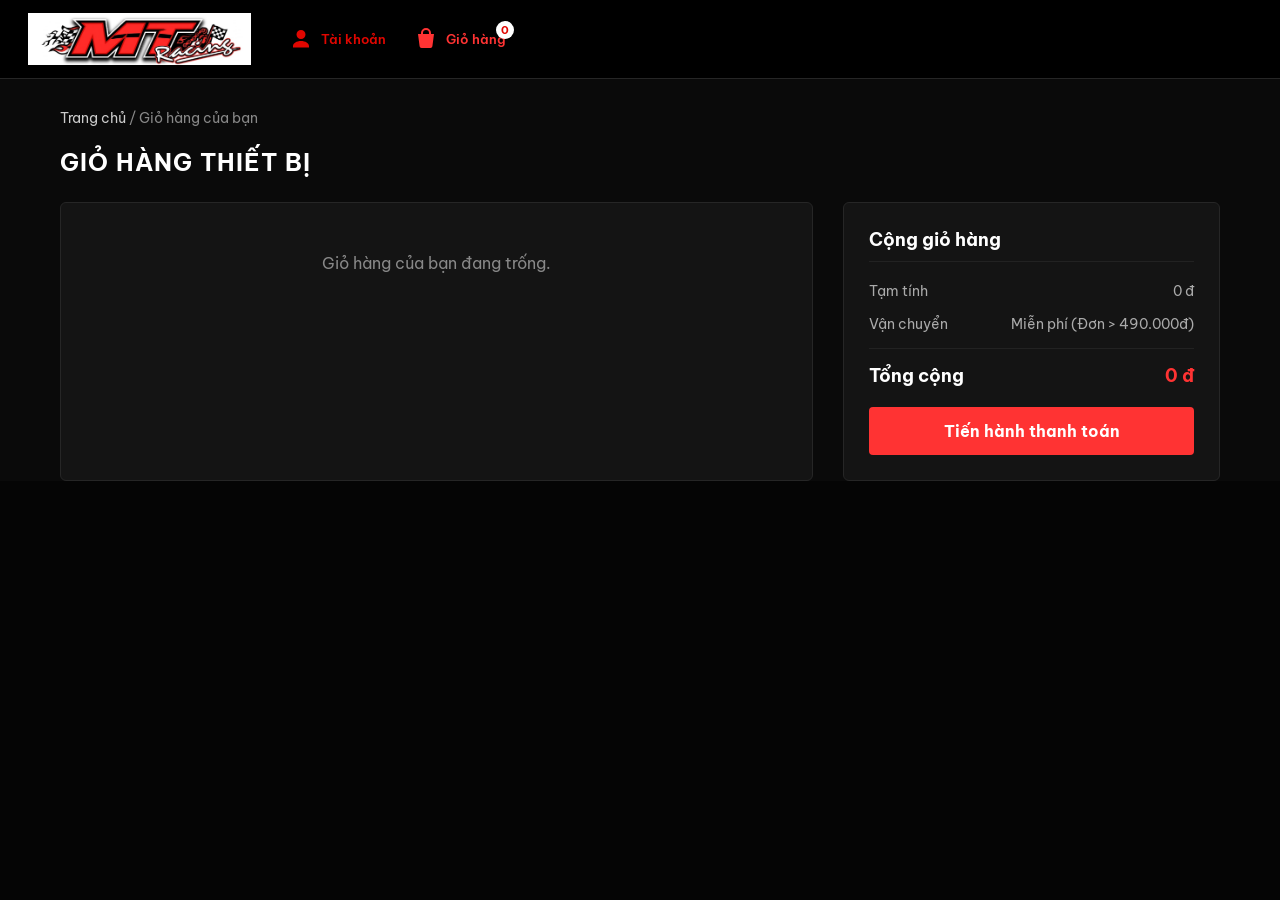
<file: cart.html>
<!DOCTYPE html>
<html lang="vi">
<head>
  <meta charset="UTF-8" />
  <meta name="viewport" content="width=device-width, initial-scale=1.0" />
  <title>Giỏ hàng - MT Racing</title>
  <link rel="preconnect" href="https://fonts.googleapis.com" />
  <link rel="preconnect" href="https://fonts.gstatic.com" crossorigin />
  <link href="https://fonts.googleapis.com/css2?family=Be+Vietnam+Pro:wght@400;500;600;700;800&family=Oswald:wght@500;600;700;800&display=swap" rel="stylesheet" />
  <link rel="stylesheet" href="css/style.css" />
  <style>
    .cart-page {
      max-width: 1200px;
      margin: 30px auto;
      padding: 0 20px;
      font-family: 'Be Vietnam Pro', sans-serif;
    }
    .breadcrumb {
      color: #888;
      font-size: 14px;
      margin-bottom: 20px;
    }
    .breadcrumb a { color: #ccc; text-decoration: none; transition: color 0.3s; }
    .breadcrumb a:hover { color: #ff3333; }

    .cart-title {
      font-size: 24px;
      color: #fff;
      font-weight: 700;
      margin-bottom: 25px;
      text-transform: uppercase;
      letter-spacing: 1px;
    }

    .cart-container {
      display: grid;
      grid-template-columns: 2fr 1fr;
      gap: 30px;
    }

    .cart-list {
      background: #141414;
      border: 1px solid #262626;
      border-radius: 6px;
      padding: 20px;
    }

    .cart-item {
      display: flex;
      align-items: center;
      gap: 20px;
      padding: 15px 0;
      border-bottom: 1px solid #222;
    }
    .cart-item:last-child { border-bottom: none; }

    .cart-item img {
      width: 80px;
      height: 80px;
      object-fit: cover;
      border-radius: 4px;
      background: #000;
    }

    .cart-item-info { flex: 1; }
    .cart-item-info h4 { color: #fff; font-size: 15px; margin: 0 0 5px 0; }
    .cart-item-info p { color: #888; font-size: 13px; margin: 0; }

    .cart-item-price { color: #ff3333; font-weight: 700; font-size: 16px; }

    .cart-item-qty {
      display: flex;
      align-items: center;
      gap: 8px;
      margin-top: 8px;
    }
    .cart-item-qty button {
      background: #222;
      color: #fff;
      border: 1px solid #444;
      width: 25px;
      height: 25px;
      border-radius: 4px;
      cursor: pointer;
    }
    .cart-item-qty button:hover { background: #ff3333; border-color: #ff3333; }
    .cart-item-qty span { color: #fff; font-size: 14px; min-width: 20px; text-align: center; }

    .remove-btn {
      background: none;
      border: none;
      color: #777;
      cursor: pointer;
      font-size: 18px;
      transition: color 0.3s;
    }
    .remove-btn:hover { color: #ff3333; }

    .cart-summary {
      background: #141414;
      border: 1px solid #262626;
      border-radius: 6px;
      padding: 25px;
      height: fit-content;
    }
    .cart-summary h3 {
      color: #fff;
      font-size: 18px;
      margin: 0 0 20px 0;
      border-bottom: 1px solid #222;
      padding-bottom: 10px;
    }
    .summary-row {
      display: flex;
      justify-content: space-between;
      color: #aaa;
      font-size: 14px;
      margin-bottom: 15px;
    }
    .summary-row.total {
      color: #fff;
      font-size: 18px;
      font-weight: 700;
      border-top: 1px solid #222;
      padding-top: 15px;
      margin-top: 15px;
    }
    .summary-row.total span:last-child { color: #ff3333; }

    .checkout-btn {
      display: block;
      width: 100%;
      background: #ff3333;
      color: #fff;
      text-align: center;
      padding: 14px;
      border-radius: 4px;
      text-decoration: none;
      font-weight: 700;
      font-size: 16px;
      margin-top: 20px;
      transition: background 0.3s, transform 0.2s;
    }
    .checkout-btn:hover { background: #e02828; transform: translateY(-2px); }

    @media (max-width: 768px) {
      .cart-container { grid-template-columns: 1fr; }
    }
  </style>
</head>
<body style="background: #0a0a0a; color: #fff; margin: 0;">

  <!-- HEADER -->
  <header class="site-header">
    <div class="header-inner">
      <!-- Bấm vào logo sẽ về Trang chủ -->
      <a class="logo-link" href="index.html" aria-label="MT Racing trang chủ">
        <img src="images/logo-mt.jpg" alt="MT Racing" style="height: 52px; width: auto; object-fit: contain; display: block;" />
      </a>
      <div class="header-actions">
        <!-- Bấm vào chữ Tài khoản sẽ sang trang Đăng nhập -->
        <a class="icon-btn" href="login.html" aria-label="Tài khoản">
          <svg viewBox="0 0 24 24" aria-hidden="true" style="width: 24px; height: 24px; fill: currentColor;">
            <path d="M12 12a4.5 4.5 0 1 0-4.5-4.5A4.5 4.5 0 0 0 12 12Zm0 2c-4.4 0-8 2.24-8 5v1.5h16V19c0-2.76-3.6-5-8-5Z" />
          </svg>
          <span>Tài khoản</span>
        </a>
        <!-- Bấm vào Giỏ hàng sẽ sang trang Giỏ hàng -->
        <a class="icon-btn" href="cart.html" aria-label="Giỏ hàng" style="color: #ff3333;">
          <svg viewBox="0 0 24 24" aria-hidden="true" style="width: 24px; height: 24px; fill: currentColor;">
            <path d="M7 7V6a5 5 0 0 1 10 0v1h3l-1.6 12.2A2 2 0 0 1 16.42 21H7.58a2 2 0 0 1-1.98-1.8L4 7h3Zm2 0h6V6a3 3 0 0 0-6 0v1Z" />
          </svg>
          <span>Giỏ hàng</span>
          <em class="badge" id="cart-count">0</em>
        </a>
      </div>
    </div>
  </header>

  <main class="cart-page">
    <div class="breadcrumb">
      <a href="index.html">Trang chủ</a> / Giỏ hàng của bạn
    </div>

    <h1 class="cart-title">Giỏ hàng thiết bị</h1>

    <div class="cart-container">
      <!-- DANH SÁCH SẢN PHẨM TRONG GIỎ -->
      <div class="cart-list" id="cart-items-container">
        <!-- Sản phẩm sẽ được render tự động bằng JS -->
      </div>

      <!-- BẢNG TỔNG KẾ ĐƠN HÀNG -->
      <div class="cart-summary">
        <h3>Cộng giỏ hàng</h3>
        <div class="summary-row">
          <span>Tạm tính</span>
          <span id="summary-subtotal">0 đ</span>
        </div>
        <div class="summary-row">
          <span>Vận chuyển</span>
          <span>Miễn phí (Đơn > 490.000đ)</span>
        </div>
        <div class="summary-row total">
          <span>Tổng cộng</span>
          <span id="summary-total">0 đ</span>
        </div>
        
        <!-- Nút đã được sửa để gọi đúng class màu đỏ và link qua trang checkout -->
        <a href="checkout.html" class="checkout-btn">Tiến hành thanh toán</a>
        
      </div>
    </div>
  </main>

  <script>
    const money = (n) => n.toLocaleString("vi-VN") + "đ";

    function getCart() {
      return JSON.parse(localStorage.getItem("mt_cart")) || [];
    }

    function saveCart(cart) {
      localStorage.setItem("mt_cart", JSON.stringify(cart));
      renderCart();
    }

    function updateQty(pn, delta) {
      let cart = getCart();
      const item = cart.find(i => i.pn === pn);
      if (item) {
        item.quantity += delta;
        if (item.quantity <= 0) {
          cart = cart.filter(i => i.pn !== pn);
        }
      }
      saveCart(cart);
    }

    function removeItem(pn) {
      let cart = getCart();
      cart = cart.filter(i => i.pn !== pn);
      saveCart(cart);
    }

    function renderCart() {
      const cart = getCart();
      const container = document.getElementById("cart-items-container");
      const badge = document.getElementById("cart-count");
      const subtotalEl = document.getElementById("summary-subtotal");
      const totalEl = document.getElementById("summary-total");

      const totalQty = cart.reduce((sum, item) => sum + item.quantity, 0);
      if (badge) badge.textContent = totalQty;

      if (cart.length === 0) {
        container.innerHTML = '<p style="color: #888; text-align: center; padding: 30px;">Giỏ hàng của bạn đang trống.</p>';
        subtotalEl.textContent = "0 đ";
        totalEl.textContent = "0 đ";
        return;
      }

      container.innerHTML = cart.map(item => `
        <div class="cart-item">
          <img src="${item.image}" alt="${item.name}" />
          <div class="cart-item-info">
            <h4>${item.name}</h4>
            <p>Mã: ${item.pn}</p>
            <div class="cart-item-qty">
              <button type="button" onclick="updateQty('${item.pn}', -1)">-</button>
              <span>${item.quantity}</span>
              <button type="button" onclick="updateQty('${item.pn}', 1)">+</button>
            </div>
          </div>
          <!-- Đã sửa lỗi JS ở đây -->
          <div class="cart-item-price">${money(item.price * item.quantity)}</div>
          <button class="remove-btn" onclick="removeItem('${item.pn}')" title="Xóa sản phẩm">×</button>
        </div>
      `).join('');

      const subtotal = cart.reduce((sum, item) => sum + (item.price * item.quantity), 0);
      subtotalEl.textContent = money(subtotal);
      totalEl.textContent = money(subtotal);
    }

    document.addEventListener("DOMContentLoaded", renderCart);
  </script>
</body>
</html>
</file>
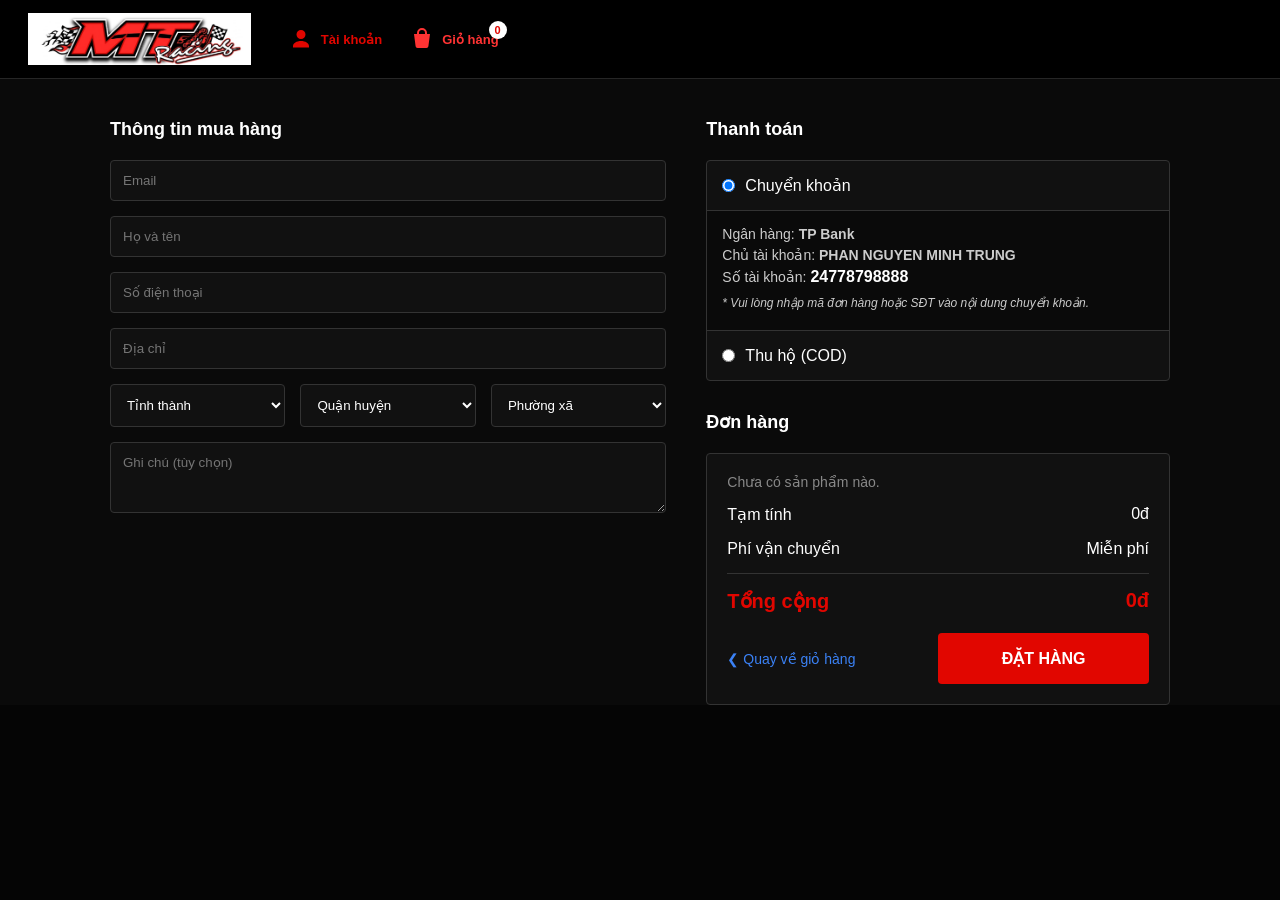
<file: checkout.html>
<!DOCTYPE html>
<html lang="vi">
<head>
  <meta charset="UTF-8">
  <meta name="viewport" content="width=device-width, initial-scale=1.0">
  <title>Thanh toán - MT Racing</title>
  <link rel="stylesheet" href="css/style.css">
  <style>
    .checkout-container {
      max-width: 1100px;
      margin: 40px auto;
      padding: 0 20px;
      display: grid;
      grid-template-columns: 1.2fr 1fr;
      gap: 40px;
    }
    .checkout-heading {
      font-size: 18px;
      color: #fff;
      margin-bottom: 20px;
      font-weight: 700;
    }
    .form-group {
      margin-bottom: 15px;
    }
    .form-control {
      width: 100%;
      padding: 12px;
      background: #111;
      color: white;
      border: 1px solid #333;
      border-radius: 4px;
      outline: none;
      font-family: inherit;
    }
    .form-control:focus {
      border-color: var(--red);
    }
    .form-row {
      display: grid;
      grid-template-columns: repeat(3, 1fr);
      gap: 15px;
    }
    .payment-box {
      border: 1px solid #333;
      border-radius: 4px;
      margin-bottom: 30px;
      background: #111;
    }
    .payment-method {
      padding: 15px;
      border-bottom: 1px solid #333;
      cursor: pointer;
      display: flex;
      align-items: center;
      gap: 10px;
    }
    .payment-method:last-child {
      border-bottom: none;
    }
    .bank-details {
      background: #0a0a0a;
      padding: 15px;
      border-bottom: 1px solid #333;
      font-size: 14px;
      color: #ccc;
    }
    .bank-details p {
      margin-bottom: 5px;
    }
    .summary-box {
      background: #111;
      border: 1px solid #333;
      border-radius: 4px;
      padding: 20px;
    }
    .summary-item {
      display: flex;
      justify-content: space-between;
      margin-bottom: 15px;
      padding-bottom: 15px;
      border-bottom: 1px solid #222;
      align-items: center;
    }
    .summary-item img {
      width: 50px;
      height: 50px;
      object-fit: contain;
      background: #fff;
      border-radius: 4px;
    }
    .summary-item-info {
      flex: 1;
      padding: 0 15px;
    }
    .summary-item-info h4 {
      font-size: 13px;
      color: #fff;
      margin-bottom: 4px;
    }
    .summary-item-info p {
      font-size: 12px;
      color: #888;
    }
    .summary-price {
      font-size: 14px;
      color: #fff;
    }
    .total-row {
      display: flex;
      justify-content: space-between;
      margin-top: 15px;
      font-size: 16px;
      color: #fff;
    }
    .total-row.final {
      font-size: 20px;
      font-weight: 700;
      color: var(--red);
      border-top: 1px solid #333;
      padding-top: 15px;
    }
    .btn-submit {
      width: 100%;
      padding: 16px;
      background: var(--red);
      color: #fff;
      border: none;
      border-radius: 4px;
      font-weight: 700;
      font-size: 16px;
      cursor: pointer;
      margin-top: 20px;
    }
    .btn-submit:hover {
      background: var(--red-hover);
    }
    @media (max-width: 768px) {
      .checkout-container { grid-template-columns: 1fr; }
      .form-row { grid-template-columns: 1fr; }
    }
  </style>
</head>
<body style="background: #0a0a0a; color: #fff; margin: 0;">
  
    <header class="site-header">
        <div class="header-inner">
          <!-- Bấm vào logo sẽ về Trang chủ -->
          <a class="logo-link" href="index.html" aria-label="MT Racing trang chủ">
            <img src="images/logo-mt.jpg" alt="MT Racing" style="height: 52px; width: auto; object-fit: contain; display: block;" />
          </a>
          <div class="header-actions">
            <!-- Bấm vào chữ Tài khoản sẽ sang trang Đăng nhập -->
            <a class="icon-btn" href="login.html" aria-label="Tài khoản">
              <svg viewBox="0 0 24 24" aria-hidden="true" style="width: 24px; height: 24px; fill: currentColor;">
                <path d="M12 12a4.5 4.5 0 1 0-4.5-4.5A4.5 4.5 0 0 0 12 12Zm0 2c-4.4 0-8 2.24-8 5v1.5h16V19c0-2.76-3.6-5-8-5Z" />
              </svg>
              <span>Tài khoản</span>
            </a>
            <!-- Bấm vào Giỏ hàng sẽ sang trang Giỏ hàng -->
            <a class="icon-btn" href="cart.html" aria-label="Giỏ hàng" style="color: #ff3333;">
              <svg viewBox="0 0 24 24" aria-hidden="true" style="width: 24px; height: 24px; fill: currentColor;">
                <path d="M7 7V6a5 5 0 0 1 10 0v1h3l-1.6 12.2A2 2 0 0 1 16.42 21H7.58a2 2 0 0 1-1.98-1.8L4 7h3Zm2 0h6V6a3 3 0 0 0-6 0v1Z" />
              </svg>
              <span>Giỏ hàng</span>
              <em class="badge" id="cart-count">0</em>
            </a>
          </div>
        </div>
      </header>

  <form action="success.html" method="GET">
    <main class="checkout-container">
      
      <!-- CỘT TRÁI: THÔNG TIN KHÁCH HÀNG -->
      <div>
        <h2 class="checkout-heading">Thông tin mua hàng</h2>
        
        <div class="form-group">
          <input type="email" class="form-control" placeholder="Email" required>
        </div>
        <div class="form-group">
          <input type="text" class="form-control" placeholder="Họ và tên" required>
        </div>
        <div class="form-group">
          <input type="tel" class="form-control" placeholder="Số điện thoại" required>
        </div>
        <div class="form-group">
          <input type="text" class="form-control" placeholder="Địa chỉ" required>
        </div>
        
        <div class="form-row form-group">
          <select class="form-control" required>
            <option value="">Tỉnh thành</option>
            <option value="sg">Hồ Chí Minh</option>
            <option value="hn">Hà Nội</option>
            <option value="dn">Đà Nẵng</option>
          </select>
          <select class="form-control" required>
            <option value="">Quận huyện</option>
            <option value="q1">Quận 1</option>
            <option value="q2">Quận 2</option>
            <option value="q3">Quận 3</option>
          </select>
          <select class="form-control" required>
            <option value="">Phường xã</option>
            <option value="p1">Phường 1</option>
            <option value="p2">Phường 2</option>
          </select>
        </div>

        <div class="form-group">
          <textarea class="form-control" rows="3" placeholder="Ghi chú (tùy chọn)"></textarea>
        </div>
      </div>

      <!-- CỘT PHẢI: THANH TOÁN & ĐƠN HÀNG -->
      <div>
        <h2 class="checkout-heading">Thanh toán</h2>
        <div class="payment-box">
          <label class="payment-method">
            <input type="radio" name="payment" value="bank" checked>
            <span>Chuyển khoản</span>
          </label>
          
          <div id="bank-info" class="bank-details">
            <p>Ngân hàng: <strong>TP Bank</strong></p>
            <p>Chủ tài khoản: <strong>PHAN NGUYEN MINH TRUNG</strong></p>
            <p>Số tài khoản: <strong style="color: #fff; font-size: 16px;">24778798888</strong></p>
            <p style="font-size: 12px; margin-top: 10px;"><em>* Vui lòng nhập mã đơn hàng hoặc SĐT vào nội dung chuyển khoản.</em></p>
          </div>

          <label class="payment-method">
            <input type="radio" name="payment" value="cod">
            <span>Thu hộ (COD)</span>
          </label>
        </div>

        <h2 class="checkout-heading">Đơn hàng</h2>
        <div class="summary-box">
          <div id="checkout-cart-items">
            <!-- Sản phẩm render bằng JS -->
          </div>
          
          <div class="total-row">
            <span>Tạm tính</span>
            <span id="checkout-subtotal">0đ</span>
          </div>
          <div class="total-row">
            <span>Phí vận chuyển</span>
            <span>Miễn phí</span>
          </div>
          <div class="total-row final">
            <span>Tổng cộng</span>
            <span id="checkout-total">0đ</span>
          </div>

          <div style="display: flex; align-items: center; justify-content: space-between; margin-top: 20px;">
            <a href="cart.html" style="color: #3b82f6; text-decoration: none; font-size: 14px; transition: color 0.3s;">❮ Quay về giỏ hàng</a>
            <button type="submit" class="btn-submit" style="margin-top: 0; width: 50%;">ĐẶT HÀNG</button>
          </div>
        </div>
      </div>
    </main>
  </form>

  <script>
    // Xử lý ẩn/hiện thông tin ngân hàng
    const paymentRadios = document.querySelectorAll('input[name="payment"]');
    const bankInfo = document.getElementById('bank-info');

    paymentRadios.forEach(radio => {
      radio.addEventListener('change', (e) => {
        if (e.target.value === 'bank') {
          bankInfo.style.display = 'block';
        } else {
          bankInfo.style.display = 'none';
        }
      });
    });

    // Load dữ liệu giỏ hàng để hiển thị
    function loadCheckoutCart() {
      const cart = JSON.parse(localStorage.getItem("mt_cart")) || [];
      const container = document.getElementById("checkout-cart-items");
      const subtotalEl = document.getElementById("checkout-subtotal");
      const totalEl = document.getElementById("checkout-total");
      
      const money = (n) => n.toLocaleString("vi-VN") + "đ";

      if (cart.length === 0) {
        container.innerHTML = '<p style="color: #888; font-size: 14px;">Chưa có sản phẩm nào.</p>';
        return;
      }

      container.innerHTML = cart.map(item => `
        <div class="summary-item">
          <img src="${item.image}" alt="${item.name}">
          <div class="summary-item-info">
            <h4>${item.name}</h4>
            <p>SL: ${item.quantity}</p>
          </div>
          <div class="summary-price">${money(item.price * item.quantity)}</div>
        </div>
      `).join('');

      const subtotal = cart.reduce((sum, item) => sum + (item.price * item.quantity), 0);
      subtotalEl.textContent = money(subtotal);
      totalEl.textContent = money(subtotal);
    }

    document.addEventListener("DOMContentLoaded", loadCheckoutCart);
  </script>
</body>
</html>
</file>
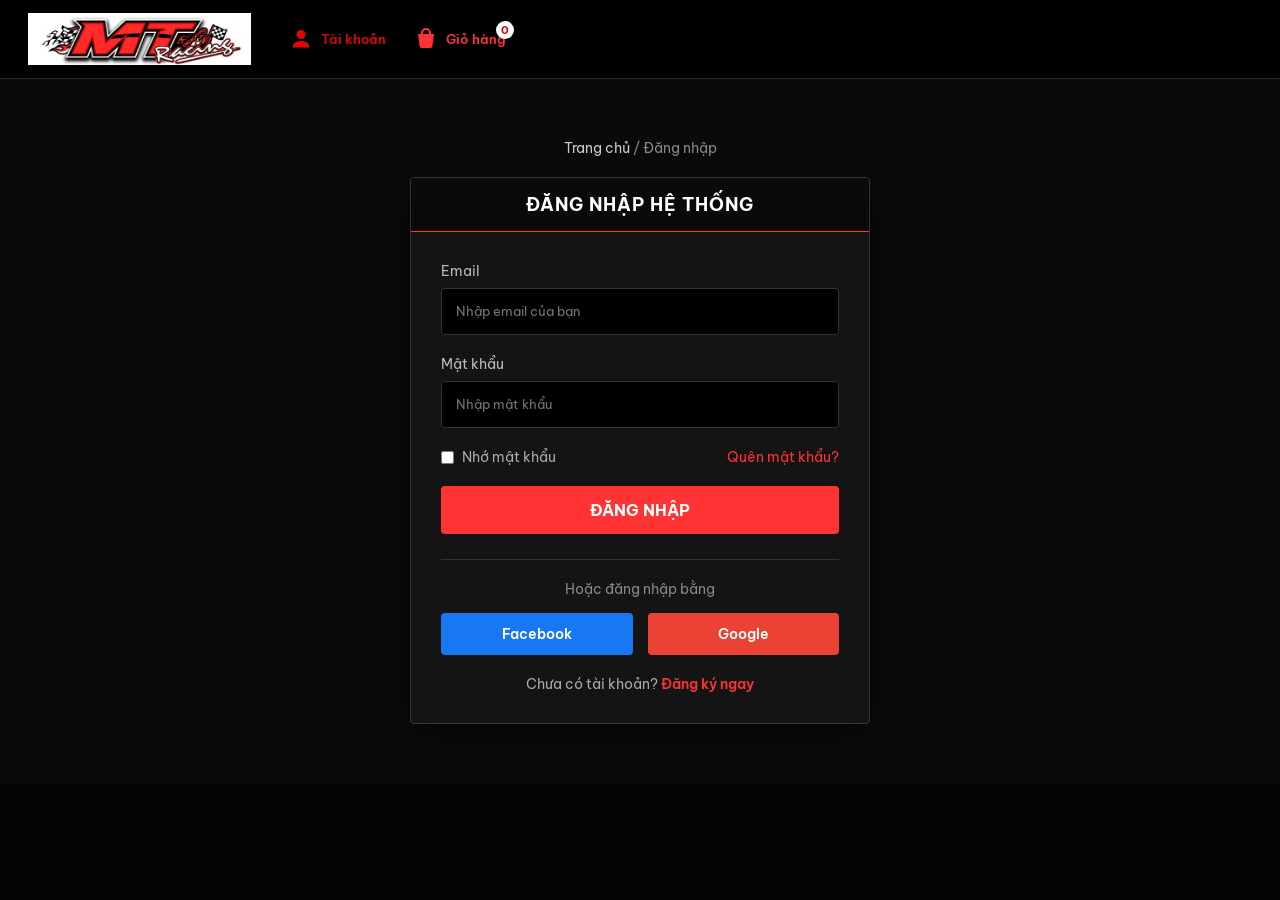
<file: login.html>
<!DOCTYPE html>
<html lang="vi">
<head>
  <meta charset="UTF-8" />
  <meta name="viewport" content="width=device-width, initial-scale=1.0" />
  <title>Đăng nhập - MT Racing</title>
  <link href="https://fonts.googleapis.com/css2?family=Be+Vietnam+Pro:wght@400;500;600;700&family=Oswald:wght@500;600;700&display=swap" rel="stylesheet" />
  <link rel="stylesheet" href="css/style.css" />
  <style>
    * { box-sizing: border-box; }
    .login-page {
      padding: 60px 20px;
      max-width: 500px;
      margin: 0 auto;
      font-family: 'Be Vietnam Pro', sans-serif;
    }
    .breadcrumb { color: #888; font-size: 14px; margin-bottom: 20px; text-align: center; }
    .breadcrumb a { color: #ccc; text-decoration: none; transition: color 0.3s; }
    .breadcrumb a:hover { color: #ff3333; }
    
    .auth-box {
      background: #141414;
      border: 1px solid #333;
      border-radius: 4px;
      overflow: hidden;
      box-shadow: 0 10px 30px rgba(0,0,0,0.5);
    }
    .auth-header {
      background: #0a0a0a;
      padding: 15px 30px;
      border-bottom: 1px solid #ff3333;
      text-align: center;
    }
    .auth-header h2 { color: #fff; font-size: 18px; margin: 0; text-transform: uppercase; letter-spacing: 1px; }
    
    .auth-form { padding: 30px; }
    .form-group { margin-bottom: 20px; }
    .form-group label { display: block; margin-bottom: 8px; color: #bbb; font-size: 14px; }
    .form-group input {
      width: 100%; padding: 14px; background: #000; border: 1px solid #333;
      border-radius: 4px; color: #fff; font-family: inherit; transition: all 0.3s;
    }
    .form-group input:focus { outline: none; border-color: #ff3333; background: #111; }
    
    .form-actions { display: flex; justify-content: space-between; align-items: center; margin-bottom: 20px; }
    .checkbox-group { display: flex; align-items: center; gap: 8px; color: #aaa; font-size: 14px; cursor: pointer; }
    .checkbox-group input { accent-color: #ff3333; }
    .forgot-link { color: #ff3333; font-size: 14px; text-decoration: none; }
    .forgot-link:hover { text-decoration: underline; }
    
    .submit-btn {
      width: 100%; background: #ff3333; color: #fff; border: none; padding: 14px;
      font-size: 16px; font-weight: bold; cursor: pointer; border-radius: 4px; transition: background 0.3s;
    }
    .submit-btn:hover { background: #e02828; }
    
    .social-login { margin-top: 25px; padding-top: 20px; border-top: 1px solid #333; text-align: center; }
    .social-login p { color: #888; font-size: 14px; margin-bottom: 15px; }
    .social-btns { display: flex; gap: 15px; }
    .btn-social {
      flex: 1; display: flex; align-items: center; justify-content: center; gap: 8px;
      padding: 12px; border: none; border-radius: 4px; color: #fff; font-weight: 600; cursor: pointer; font-size: 14px;
    }
    .btn-fb { background: #1877f2; }
    .btn-gg { background: #ea4335; }
    
    .register-hint { text-align: center; margin-top: 20px; font-size: 14px; color: #aaa; }
    .register-hint a { color: #ff3333; text-decoration: none; font-weight: 600; }
  </style>
</head>
<body style="background: #0a0a0a; color: #fff; margin: 0;">
    <header class="site-header">
        <div class="header-inner">
          <!-- Bấm vào logo sẽ về Trang chủ -->
          <a class="logo-link" href="index.html" aria-label="MT Racing trang chủ">
            <img src="images/logo-mt.jpg" alt="MT Racing" style="height: 52px; width: auto; object-fit: contain; display: block;" />
          </a>
          <div class="header-actions">
            <!-- Bấm vào chữ Tài khoản sẽ sang trang Đăng nhập -->
            <a class="icon-btn" href="login.html" aria-label="Tài khoản">
              <svg viewBox="0 0 24 24" aria-hidden="true" style="width: 24px; height: 24px; fill: currentColor;">
                <path d="M12 12a4.5 4.5 0 1 0-4.5-4.5A4.5 4.5 0 0 0 12 12Zm0 2c-4.4 0-8 2.24-8 5v1.5h16V19c0-2.76-3.6-5-8-5Z" />
              </svg>
              <span>Tài khoản</span>
            </a>
            <!-- Bấm vào Giỏ hàng sẽ sang trang Giỏ hàng -->
            <a class="icon-btn" href="cart.html" aria-label="Giỏ hàng" style="color: #ff3333;">
              <svg viewBox="0 0 24 24" aria-hidden="true" style="width: 24px; height: 24px; fill: currentColor;">
                <path d="M7 7V6a5 5 0 0 1 10 0v1h3l-1.6 12.2A2 2 0 0 1 16.42 21H7.58a2 2 0 0 1-1.98-1.8L4 7h3Zm2 0h6V6a3 3 0 0 0-6 0v1Z" />
              </svg>
              <span>Giỏ hàng</span>
              <em class="badge" id="cart-count">0</em>
            </a>
          </div>
        </div>
      </header>

  <main class="login-page">
    <div class="breadcrumb">
      <a href="index.html">Trang chủ</a> / Đăng nhập
    </div>
    
    <div class="auth-box">
      <div class="auth-header">
        <h2>Đăng nhập hệ thống</h2>
      </div>
      
      <form class="auth-form" action="index.html">
        <div class="form-group">
          <label>Email</label>
          <input type="email" placeholder="Nhập email của bạn" required />
        </div>
        <div class="form-group">
          <label>Mật khẩu</label>
          <input type="password" placeholder="Nhập mật khẩu" required />
        </div>
        
        <div class="form-actions">
          <label class="checkbox-group">
            <input type="checkbox" /> Nhớ mật khẩu
          </label>
          <a href="#" class="forgot-link">Quên mật khẩu?</a>
        </div>
        
        <button type="submit" class="submit-btn">ĐĂNG NHẬP</button>
        
        <div class="social-login">
          <p>Hoặc đăng nhập bằng</p>
          <div class="social-btns">
            <button type="button" class="btn-social btn-fb">Facebook</button>
            <button type="button" class="btn-social btn-gg">Google</button>
          </div>
        </div>
        
        <div class="register-hint">
          Chưa có tài khoản? <a href="register.html">Đăng ký ngay</a>
        </div>
      </form>
    </div>
  </main>
</body>
</html>
</file>
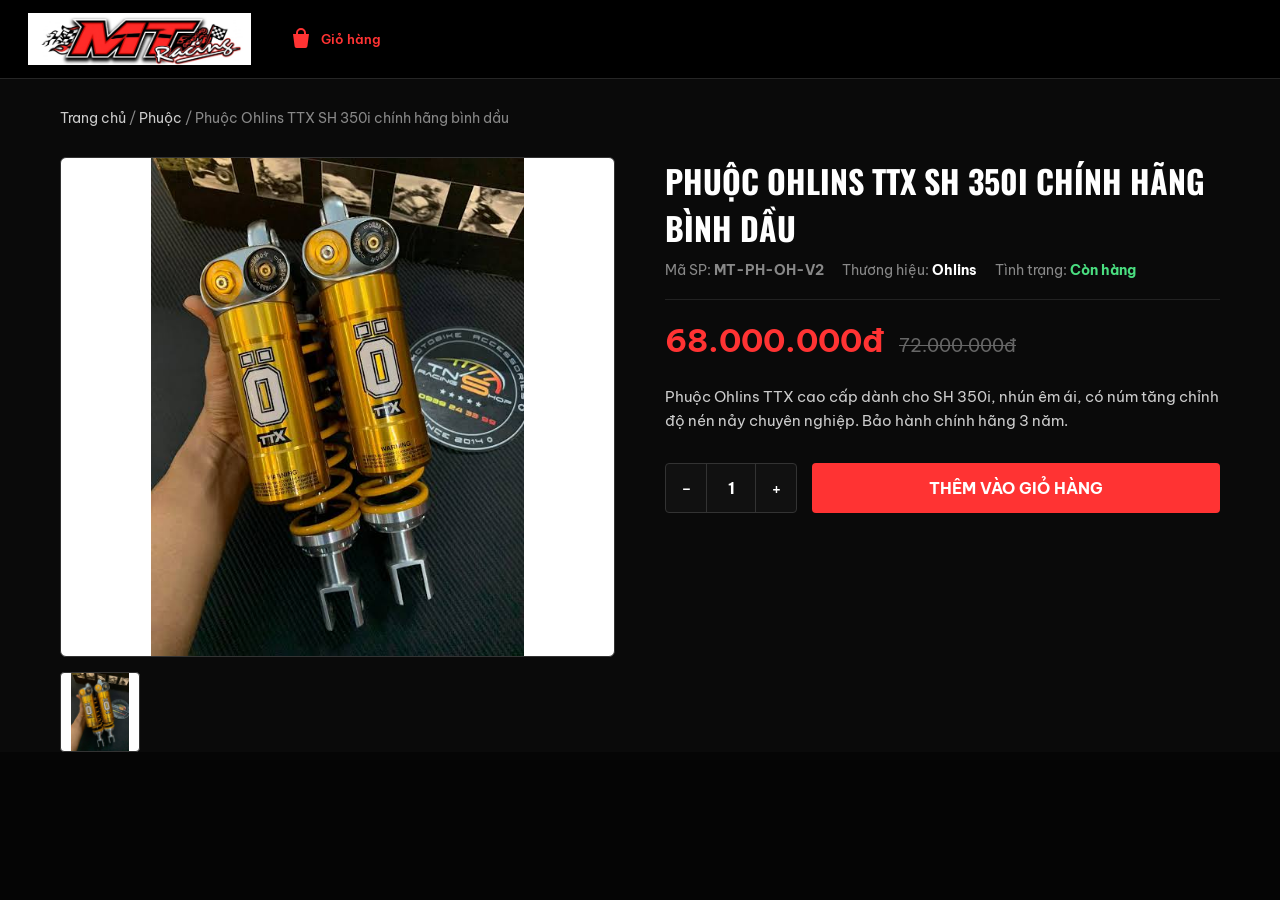
<file: product.html>
<!DOCTYPE html>
<html lang="vi">
<head>
  <meta charset="UTF-8" />
  <meta name="viewport" content="width=device-width, initial-scale=1.0" />
  <title>Chi tiết sản phẩm - MT Racing</title>
  <link href="https://fonts.googleapis.com/css2?family=Be+Vietnam+Pro:wght@400;500;600;700&family=Oswald:wght@500;600;700&display=swap" rel="stylesheet" />
  <link rel="stylesheet" href="css/style.css" />
  <style>
    * { box-sizing: border-box; }
    .product-page { max-width: 1200px; margin: 30px auto 60px; padding: 0 20px; font-family: 'Be Vietnam Pro', sans-serif; }
    .breadcrumb { color: #888; font-size: 14px; margin-bottom: 30px; }
    .breadcrumb a { color: #ccc; text-decoration: none; }
    .breadcrumb a:hover { color: #ff3333; }
    
    .product-layout { display: grid; grid-template-columns: 1fr 1fr; gap: 50px; }
    .product-gallery { display: flex; flex-direction: column; gap: 15px; }
    .main-image { width: 100%; height: 500px; object-fit: contain; background: #fff; border-radius: 6px; border: 1px solid #333; }
    .thumbnail-list { display: flex; gap: 10px; }
    .thumbnail { width: 80px; height: 80px; object-fit: contain; background: #fff; border: 1px solid #333; border-radius: 4px; cursor: pointer; transition: border-color 0.3s; }
    .thumbnail:hover { border-color: #ff3333; }
    
    .product-info h1 { font-family: 'Oswald', sans-serif; font-size: 32px; color: #fff; margin: 0 0 10px 0; text-transform: uppercase; }
    .product-meta { color: #888; font-size: 14px; margin-bottom: 20px; padding-bottom: 20px; border-bottom: 1px solid #222; }
    .product-meta span { margin-right: 15px; }
    
    .product-price { display: flex; align-items: baseline; gap: 15px; margin-bottom: 25px; }
    .price-now { font-size: 32px; font-weight: 700; color: #ff3333; }
    .price-old { font-size: 18px; color: #666; text-decoration: line-through; }
    
    .product-desc { color: #ccc; line-height: 1.6; margin-bottom: 30px; font-size: 15px; }
    
    .action-group { display: flex; gap: 15px; align-items: center; margin-bottom: 30px; }
    .qty-selector { display: flex; align-items: center; background: #111; border: 1px solid #333; border-radius: 4px; height: 50px; }
    .qty-btn { width: 40px; height: 100%; background: none; border: none; color: #fff; font-size: 18px; cursor: pointer; }
    .qty-btn:hover { color: #ff3333; }
    .qty-input { width: 50px; height: 100%; background: none; border: none; border-left: 1px solid #333; border-right: 1px solid #333; color: #fff; text-align: center; font-size: 16px; font-weight: bold; }
    
    .add-to-cart-btn { flex: 1; height: 50px; background: #ff3333; color: #fff; border: none; border-radius: 4px; font-size: 16px; font-weight: bold; text-transform: uppercase; cursor: pointer; transition: background 0.3s; }
    .add-to-cart-btn:hover { background: #e02828; }
    
    @media (max-width: 768px) {
      .product-layout { grid-template-columns: 1fr; gap: 30px; }
      .main-image { height: auto; aspect-ratio: 1/1; }
    }
  </style>
</head>
<body style="background: #0a0a0a; color: #fff; margin: 0;">
  
  <header class="site-header">
    <div class="header-inner">
      <a class="logo-link" href="index.html">
        <img src="images/logo-mt.jpg" alt="MT Racing" style="height: 52px; width: auto; object-fit: contain; display: block;" />
      </a>
      <div class="header-actions">
        <a class="icon-btn" href="cart.html" style="color: #ff3333;">
          <svg viewBox="0 0 24 24" aria-hidden="true" style="width: 24px; height: 24px; fill: currentColor;"><path d="M7 7V6a5 5 0 0 1 10 0v1h3l-1.6 12.2A2 2 0 0 1 16.42 21H7.58a2 2 0 0 1-1.98-1.8L4 7h3Zm2 0h6V6a3 3 0 0 0-6 0v1Z"/></svg>
          <span>Giỏ hàng</span>
        </a>
      </div>
    </div>
  </header>

  <main class="product-page">
    <div class="breadcrumb">
      <a href="index.html">Trang chủ</a> / <a href="#" id="bread-category">Danh mục</a> / <span id="bread-name">Tên sản phẩm</span>
    </div>
    
    <div class="product-layout">
      <!-- Cột trái -->
      <div class="product-gallery">
        <img src="" alt="" class="main-image" id="main-img" />
        <div class="thumbnail-list">
          <img src="" class="thumbnail" id="thumb-img" onclick="document.getElementById('main-img').src=this.src" />
        </div>
      </div>
      
      <!-- Cột phải -->
      <div class="product-info">
        <h1 id="prod-title">Đang tải sản phẩm...</h1>
        <div class="product-meta">
          <span id="prod-pn">Mã SP: <strong>...</strong></span>
          <span id="prod-brand">Thương hiệu: <strong style="color: #fff;">...</strong></span>
          <span>Tình trạng: <strong style="color: #4ade80;">Còn hàng</strong></span>
        </div>
        
        <div class="product-price">
          <span class="price-now" id="prod-price-now">0đ</span>
          <span class="price-old" id="prod-price-old"></span>
        </div>
        
        <div class="product-desc">
          <p id="prod-desc">Sản phẩm chính hãng phân phối tại MT Racing. Đảm bảo chất lượng và độ bền bỉ cao, phù hợp lắp đặt cho nhiều dòng xe.</p>
        </div>
        
        <div class="action-group">
          <div class="qty-selector">
            <button class="qty-btn" onclick="modifyQty(-1)">-</button>
            <input type="text" id="buy-qty" class="qty-input" value="1" readonly />
            <button class="qty-btn" onclick="modifyQty(1)">+</button>
          </div>
          <button class="add-to-cart-btn" onclick="addToCart()">THÊM VÀO GIỎ HÀNG</button>
        </div>
      </div>
    </div>
  </main>

  <script>
    // 1. Data danh sách sản phẩm (Copy lại từ main.js để trang này tự đứng độc lập)
    const PRODUCTS = [
      { 
        pn: "MT-PH-OH-V2", name: "Phuộc Ohlins TTX SH 350i chính hãng bình dầu", brand: "Ohlins", category: "Phuộc", price: 68000000, old: 72000000, image: "images/ohlins ttx.jpg",
        desc: "Phuộc Ohlins TTX cao cấp dành cho SH 350i, nhún êm ái, có núm tăng chỉnh độ nén nảy chuyên nghiệp. Bảo hành chính hãng 3 năm."
      },
      { 
        pn: "MT-TT-BR-CC19", name: "Tay thắng Brembo Corsa Corta RCS 15", brand: "Brembo", category: "Tay thắng", price: 13927000, old: 15474000, image: "images/Tay Thắng Brembo Corsa Corta 15.jpg",
        desc: `
          <p style="margin-bottom: 15px;">Tay Thắng Brembo Corsa Corta 15 - 110C74030</p>
          <ul style="padding-left: 20px; margin-bottom: 20px; line-height: 1.8;">
            <li>Tay thắng Brembo mang đến cảm giác và trải nghiệm tuyệt vời hơn khi điều khiển xe.</li>
            <li>Thiết kế cực đẹp, hầm hố và sắc sảo.</li>
            <li>Với Piston 15mm, tay thắng này phù hợp các dòng xe sử dụng 1 heo thắng 4 piston kích thước từ 30 đến 34mm.</li>
            <li>Khoảng cách trục đòn bẩy 18 - 20 mm cho ra lực thắng tốt.</li>
            <li>3 chế độ phanh: Normal / Sport / Race.
              <ul style="padding-left: 20px; margin-top: 10px; list-style-type: circle;">
                <li><strong>Normal</strong> được kí hiệu là chữ <span style="color: #ff3333;">N</span>: Chế độ này sẽ có một khoảng chờ khá dài để rà thắng, phù hợp để đi trong thành phố hoặc trong điều kiện có độ bám đường kém.</li>
                <li><strong>Sport</strong> được kí hiệu là chữ <span style="color: #ff3333;">S</span>: Khoảng chờ sẽ ngắn hơn so với chế độ N, phù hợp với các xe chuyên chạy đường trường với tốc độ cao.</li>
                <li><strong>Racing</strong> được kí hiệu là chữ <span style="color: #ff3333;">R</span>: Hầu như không có khoảng chờ, phù hợp sử dụng trên đường đua và được khuyến cáo hạn chế sử dụng trên đường phố.</li>
              </ul>
            </li>
          </ul>
          
          <table style="width: 100%; border-collapse: collapse; margin-top: 30px; font-size: 14px; background: #111;">
            <tbody>
              <tr style="border-bottom: 1px solid #333;">
                <td style="padding: 12px 15px; width: 40%; color: #aaa; font-weight: bold;">Chất Liệu</td>
                <td style="padding: 12px 15px; color: #fff;">Nhôm</td>
              </tr>
              <tr style="border-bottom: 1px solid #333; background: #0a0a0a;">
                <td style="padding: 12px 15px; color: #aaa; font-weight: bold;">Gia Công</td>
                <td style="padding: 12px 15px; color: #fff;">CNC</td>
              </tr>
              <tr style="border-bottom: 1px solid #333;">
                <td style="padding: 12px 15px; color: #aaa; font-weight: bold;">Hoàn Thiện</td>
                <td style="padding: 12px 15px; color: #fff;">Anode</td>
              </tr>
              <tr style="border-bottom: 1px solid #333; background: #0a0a0a;">
                <td style="padding: 12px 15px; color: #aaa; font-weight: bold;">Ø Piston</td>
                <td style="padding: 12px 15px; color: #fff;">15 mm</td>
              </tr>
              <tr style="border-bottom: 1px solid #333;">
                <td style="padding: 12px 15px; color: #aaa; font-weight: bold;">Khoảng Cách Trục Đòn Bẩy</td>
                <td style="padding: 12px 15px; color: #fff;">18 - 20 mm</td>
              </tr>
              <tr style="border-bottom: 1px solid #333; background: #0a0a0a;">
                <td style="padding: 12px 15px; color: #aaa; font-weight: bold;">Loại Lẫy</td>
                <td style="padding: 12px 15px; color: #fff;">Chống Gãy</td>
              </tr>
              <tr style="border-bottom: 1px solid #333;">
                <td style="padding: 12px 15px; color: #aaa; font-weight: bold;">Chiều Dài Lẫy</td>
                <td style="padding: 12px 15px; color: #fff;">Tiêu Chuẩn</td>
              </tr>
              <tr style="background: #0a0a0a;">
                <td style="padding: 12px 15px; color: #aaa; font-weight: bold;">Công Tắc</td>
                <td style="padding: 12px 15px; color: #fff;">Đi Kèm</td>
              </tr>
            </tbody>
          </table>
        `
      },
      { 
        pn: "MT-HD-BR-4P", name: "Tay Thắng Brembo Corsa Corta RR 15", brand: "Brembo", category: "Tay thắng", price: 32000000, old: 35000000, image: "images/Tay Thắng Brembo Corsa Corta RR 15.jpg",
        desc: `
          <p style="margin-bottom: 15px;">Tay Thắng Brembo Corsa Corta 15 - 110C74030</p>
          <ul style="padding-left: 20px; margin-bottom: 20px; line-height: 1.8;">
            <li>Tay thắng Brembo mang đến cảm giác và trải nghiệm tuyệt vời hơn khi điều khiển xe.</li>
            <li>Thiết kế cực đẹp, hầm hố và sắc sảo.</li>
            <li>Với Piston 15mm, tay thắng này phù hợp các dòng xe sử dụng 1 heo thắng 4 piston kích thước từ 30 đến 34mm.</li>
            <li>Khoảng cách trục đòn bẩy 18 - 20 mm cho ra lực thắng tốt.</li>
            <li>3 chế độ phanh: Normal / Sport / Race.
              <ul style="padding-left: 20px; margin-top: 10px; list-style-type: circle;">
                <li><strong>Normal</strong> được kí hiệu là chữ <span style="color: #ff3333;">N</span>: Chế độ này sẽ có một khoảng chờ khá dài để rà thắng, phù hợp để đi trong thành phố hoặc trong điều kiện có độ bám đường kém.</li>
                <li><strong>Sport</strong> được kí hiệu là chữ <span style="color: #ff3333;">S</span>: Khoảng chờ sẽ ngắn hơn so với chế độ N, phù hợp với các xe chuyên chạy đường trường với tốc độ cao.</li>
                <li><strong>Racing</strong> được kí hiệu là chữ <span style="color: #ff3333;">R</span>: Hầu như không có khoảng chờ, phù hợp sử dụng trên đường đua và được khuyến cáo hạn chế sử dụng trên đường phố.</li>
              </ul>
            </li>
          </ul>
          
          <table style="width: 100%; border-collapse: collapse; margin-top: 30px; font-size: 14px; background: #111;">
            <tbody>
              <tr style="border-bottom: 1px solid #333;">
                <td style="padding: 12px 15px; width: 40%; color: #aaa; font-weight: bold;">Chất Liệu</td>
                <td style="padding: 12px 15px; color: #fff;">Nhôm</td>
              </tr>
              <tr style="border-bottom: 1px solid #333; background: #0a0a0a;">
                <td style="padding: 12px 15px; color: #aaa; font-weight: bold;">Gia Công</td>
                <td style="padding: 12px 15px; color: #fff;">CNC</td>
              </tr>
              <tr style="border-bottom: 1px solid #333;">
                <td style="padding: 12px 15px; color: #aaa; font-weight: bold;">Hoàn Thiện</td>
                <td style="padding: 12px 15px; color: #fff;">Anode</td>
              </tr>
              <tr style="border-bottom: 1px solid #333; background: #0a0a0a;">
                <td style="padding: 12px 15px; color: #aaa; font-weight: bold;">Ø Piston</td>
                <td style="padding: 12px 15px; color: #fff;">15 mm</td>
              </tr>
              <tr style="border-bottom: 1px solid #333;">
                <td style="padding: 12px 15px; color: #aaa; font-weight: bold;">Khoảng Cách Trục Đòn Bẩy</td>
                <td style="padding: 12px 15px; color: #fff;">18 - 20 mm</td>
              </tr>
              <tr style="border-bottom: 1px solid #333; background: #0a0a0a;">
                <td style="padding: 12px 15px; color: #aaa; font-weight: bold;">Loại Lẫy</td>
                <td style="padding: 12px 15px; color: #fff;">Chống Gãy</td>
              </tr>
              <tr style="border-bottom: 1px solid #333;">
                <td style="padding: 12px 15px; color: #aaa; font-weight: bold;">Chiều Dài Lẫy</td>
                <td style="padding: 12px 15px; color: #fff;">Tiêu Chuẩn</td>
              </tr>
              <tr style="background: #0a0a0a;">
                <td style="padding: 12px 15px; color: #aaa; font-weight: bold;">Công Tắc</td>
                <td style="padding: 12px 15px; color: #fff;">Đi Kèm</td>
              </tr>
            </tbody>
          </table>
        `
      },
      { 
        pn: "MT-PO-AK-CR", name: "Tay Thắng Brembo RCS 14", brand: "Brembo", category: "Tay thắng", price: 7400000, old: 7800000, image: "images/Tay Thắng Brembo RCS 14.JPG",
        desc: "Kích thước piston 14mm, lý tưởng cho xe tay ga hoặc xe côn tay cỡ nhỏ. Cảm giác bóp thắng nhẹ nhàng, chuẩn xác."
      },
      { 
        pn: "MT-NSD-UMA-428", name: "Tay Thắng Brembo RCS 15", brand: "Brembo", category: "Tay thắng", price: 7600000, old: 8500000, image: "images/Tay Thắng Brembo RCS 15.JPG",
        desc: "Dòng RCS 15 tiêu chuẩn, độ bền cao, tăng cường độ an toàn và thẩm mỹ cho dàn đầu xe của bạn."
      },
      { 
        pn: "MT-LED-NGK-BI", name: "Phuộc sau Shark X2 điện Honda SH350i", brand: "Taiwan", category: "Phuộc", price: 45000000, old: 48790000, image: "images/Shark-X2-Dien-Honda-SH350i.jpg",
        desc: "Phuộc điện tử Shark X2 thông minh, tự động điều chỉnh độ nhún theo địa hình và tải trọng, công nghệ hiện đại nhất cho SH350i."
      }
    ];

    let currentProduct = null;

    // 2. Logic quét ID trên link và nạp giao diện tự động
    document.addEventListener("DOMContentLoaded", () => {
      const urlParams = new URLSearchParams(window.location.search);
      const productId = urlParams.get('id');
      
      currentProduct = PRODUCTS.find(p => p.pn === productId);
      if(!currentProduct) currentProduct = PRODUCTS[0]; // Dự phòng nếu gõ sai link

      document.title = currentProduct.name + " - MT Racing";
      document.getElementById("bread-category").textContent = currentProduct.category;
      document.getElementById("bread-name").textContent = currentProduct.name;
      
      document.getElementById("main-img").src = currentProduct.image;
      document.getElementById("thumb-img").src = currentProduct.image;
      
      document.getElementById("prod-title").textContent = currentProduct.name;
      document.getElementById("prod-pn").innerHTML = `Mã SP: <strong>${currentProduct.pn}</strong>`;
      document.getElementById("prod-brand").innerHTML = `Thương hiệu: <strong style="color: #fff;">${currentProduct.brand}</strong>`;
      
      document.getElementById("prod-price-now").textContent = currentProduct.price.toLocaleString("vi-VN") + "đ";
      if (currentProduct.old) {
        document.getElementById("prod-price-old").textContent = currentProduct.old.toLocaleString("vi-VN") + "đ";
      }

      // Xử lý nạp mô tả sản phẩm
      if (currentProduct.desc) {
        document.getElementById("prod-desc").innerHTML = currentProduct.desc;
      }
    });

    // 3. Xử lý nút tăng giảm số lượng
    function modifyQty(val) {
      let input = document.getElementById("buy-qty");
      let current = parseInt(input.value);
      if (current + val >= 1) input.value = current + val;
    }

    // 4. Xử lý Thêm giỏ hàng chuẩn
    function addToCart() {
      if(!currentProduct) return;
      
      const qty = parseInt(document.getElementById("buy-qty").value);
      let cart = JSON.parse(localStorage.getItem("mt_cart")) || [];
      let existingItem = cart.find(item => item.pn === currentProduct.pn);
      
      if (existingItem) {
        existingItem.quantity += qty;
      } else {
        cart.push({ ...currentProduct, quantity: qty });
      }
      
      localStorage.setItem("mt_cart", JSON.stringify(cart));
      window.location.href = "cart.html";
    }
  </script>
  
</body>
</html>
</file>
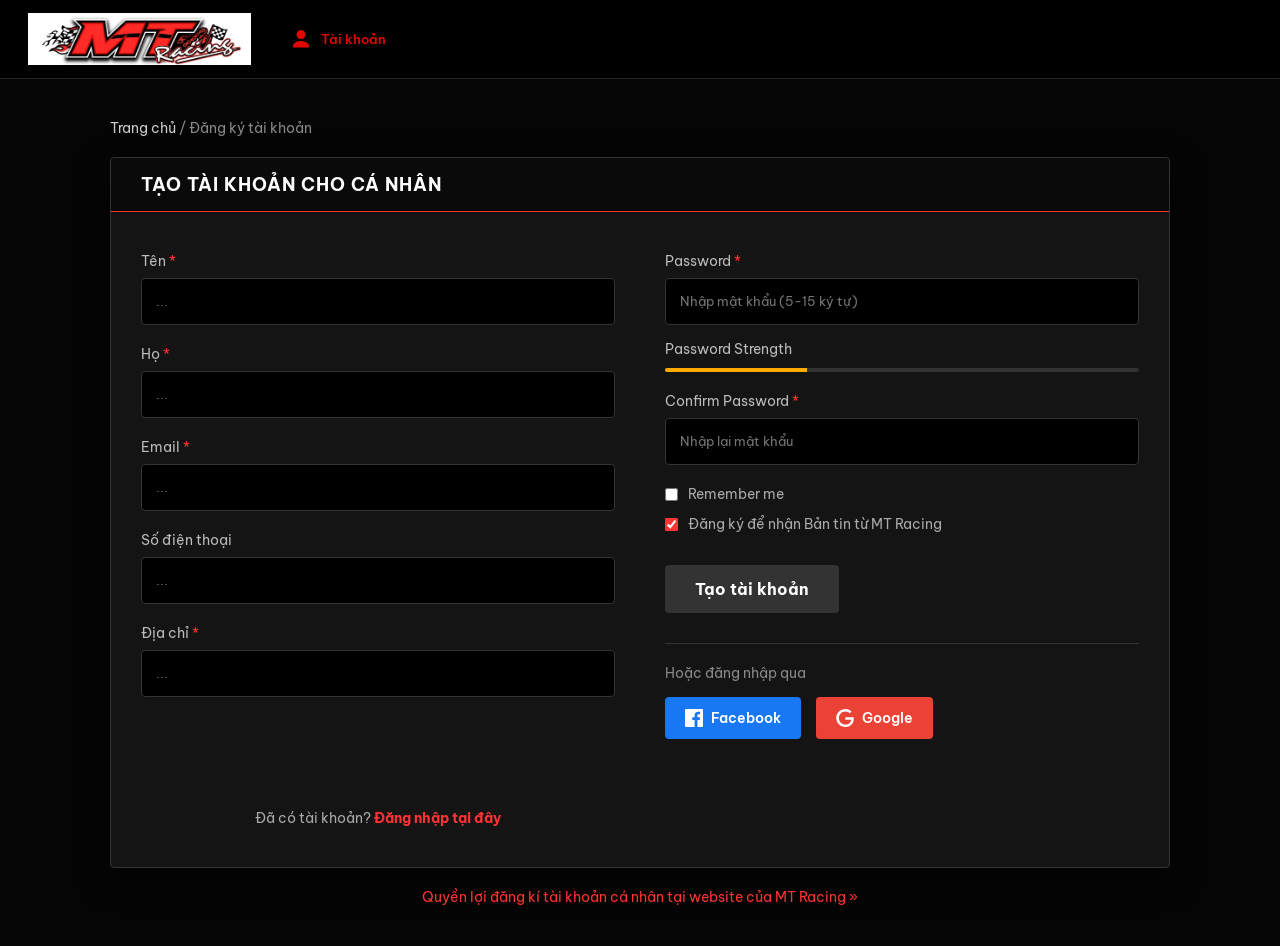
<file: register.html>
<!DOCTYPE html>
<html lang="vi">
<head>
  <meta charset="UTF-8" />
  <meta name="viewport" content="width=device-width, initial-scale=1.0" />
  <title>Đăng ký tài khoản - MT Racing</title>
  <link href="https://fonts.googleapis.com/css2?family=Be+Vietnam+Pro:wght@400;500;600;700;800&family=Oswald:wght@500;600;700;800&display=swap" rel="stylesheet" />
  <link rel="stylesheet" href="css/style.css" />
  <style>
    /* Reset nhẹ cho trang đăng ký */
    * { box-sizing: border-box; }
    
    .register-page {
      padding: 40px 20px;
      max-width: 1100px;
      margin: 0 auto;
      font-family: 'Be Vietnam Pro', sans-serif;
    }
    
    .breadcrumb {
      color: #888;
      font-size: 14px;
      margin-bottom: 20px;
    }
    .breadcrumb a { color: #ccc; text-decoration: none; transition: color 0.3s; }
    .breadcrumb a:hover { color: #ff3333; }
    
    .register-box {
      background: #141414;
      border: 1px solid #333;
      border-radius: 4px;
      overflow: hidden;
      box-shadow: 0 10px 30px rgba(0,0,0,0.5);
    }
    
    .register-header {
      background: #0a0a0a;
      padding: 15px 30px;
      border-bottom: 1px solid #ff3333; /* Điểm nhấn viền đỏ MT Racing */
    }
    .register-header h2 {
      color: #fff;
      font-size: 18px;
      margin: 0;
      text-transform: uppercase;
      letter-spacing: 1px;
    }
    
    /* Bố cục Grid 2 cột chuyên nghiệp */
    .register-form {
      display: grid;
      grid-template-columns: 1fr 1fr;
      gap: 50px;
      padding: 40px 30px;
    }
    
    .form-group {
      margin-bottom: 20px;
    }
    .form-group label {
      display: block;
      margin-bottom: 8px;
      color: #bbb;
      font-size: 14px;
    }
    .form-group label span {
      color: #ff3333; /* Dấu sao bắt buộc màu đỏ */
    }
    .form-group input {
      width: 100%;
      padding: 14px;
      background: #000;
      border: 1px solid #333;
      border-radius: 4px;
      color: #fff;
      font-family: inherit;
      transition: all 0.3s;
    }
    .form-group input:focus {
      outline: none;
      border-color: #ff3333;
      background: #111;
    }
    
    /* Thanh hiển thị độ mạnh mật khẩu (giao diện mẫu) */
    .password-strength {
      height: 4px;
      background: #333;
      margin-top: 10px;
      border-radius: 2px;
      overflow: hidden;
    }
    .strength-bar {
      height: 100%;
      width: 30%; /* Giả lập đang gõ mật khẩu yếu */
      background: #ffaa00; 
      transition: width 0.3s;
    }
    
    .checkbox-group {
      display: flex;
      align-items: flex-start;
      gap: 10px;
      margin-bottom: 12px;
      color: #aaa;
      font-size: 14px;
      cursor: pointer;
    }
    .checkbox-group input {
      margin-top: 3px;
      accent-color: #ff3333;
    }
    
    .submit-btn {
      background: #333;
      color: #fff;
      border: none;
      padding: 14px 30px;
      font-size: 16px;
      font-weight: bold;
      cursor: pointer;
      border-radius: 4px;
      margin-top: 20px;
      transition: all 0.3s;
    }
    .submit-btn:hover {
      background: #ff3333;
      transform: translateY(-2px);
    }
    
    .social-login {
      margin-top: 30px;
      padding-top: 20px;
      border-top: 1px solid #333;
    }
    .social-login p {
      color: #888;
      font-size: 14px;
      margin-bottom: 15px;
    }
    .social-btns {
      display: flex;
      gap: 15px;
    }
    .btn-social {
      display: flex;
      align-items: center;
      justify-content: center;
      gap: 8px;
      padding: 12px 20px;
      border: none;
      border-radius: 4px;
      color: #fff;
      font-weight: 600;
      cursor: pointer;
      font-size: 14px;
      transition: opacity 0.3s;
    }
    .btn-social:hover { opacity: 0.8; }
    .btn-fb { background: #1877f2; }
    .btn-gg { background: #ea4335; }
    
    .footer-policy {
      text-align: center;
      margin-top: 20px;
      font-size: 14px;
    }
    .footer-policy a {
      color: #ff3333;
      text-decoration: none;
    }
    
    /* Responsive: Tự động gom thành 1 cột trên điện thoại */
    @media (max-width: 768px) {
      .register-form {
        grid-template-columns: 1fr;
        gap: 0;
      }
      .col-right {
        margin-top: 20px;
      }
    }
  </style>
</head>
<body>
  <!-- HEADER GIỮ NGUYÊN NHƯ TRANG CHỦ -->
  <header class="site-header">
    <div class="header-inner">
<!-- Gắn Logo hình ảnh màu đỏ mới cho web -->
<a class="logo-link" href="index.html" aria-label="MT Racing trang chủ">
    <img src="images/logo-mt.jpg" alt="MT Racing" class="logo-img" />
  </a>
      <div class="header-actions">
        <a class="icon-btn" href="register.html" aria-label="Tài khoản">
          <svg viewBox="0 0 24 24" aria-hidden="true">
            <path d="M12 12a4.5 4.5 0 1 0-4.5-4.5A4.5 4.5 0 0 0 12 12Zm0 2c-4.4 0-8 2.24-8 5v1.5h16V19c0-2.76-3.6-5-8-5Z" />
          </svg>
          <span>Tài khoản</span>
        </a>
      </div>
    </div>
  </header>

  <main class="register-page">
    <div class="breadcrumb">
      <a href="index.html">Trang chủ</a> / Đăng ký tài khoản
    </div>
    
    <div class="register-box">
      <div class="register-header">
        <h2>Tạo tài khoản cho cá nhân</h2>
      </div>
      
      <form class="register-form" action="#">
        <!-- CỘT TRÁI: THÔNG TIN CÁ NHÂN -->
        <div class="col-left">
          <div class="form-group">
            <label>Tên <span>*</span></label>
            <input type="text" placeholder="..." required />
          </div>
          <div class="form-group">
            <label>Họ <span>*</span></label>
            <input type="text" placeholder="..." required />
          </div>
          <div class="form-group">
            <label>Email <span>*</span></label>
            <input type="email" placeholder="..." required />
          </div>
          <div class="form-group">
            <label>Số điện thoại</label>
            <input type="tel" placeholder="..." />
          </div>
          <div class="form-group">
            <label>Địa chỉ <span>*</span></label>
            <input type="text" placeholder="..." required />
          </div>
        </div>
        
        <!-- CỘT PHẢI: BẢO MẬT & ĐĂNG NHẬP -->
        <div class="col-right">
          <div class="form-group">
            <label>Password <span>*</span></label>
            <input type="password" placeholder="Nhập mật khẩu (5-15 ký tự)" required />
            <label style="margin-top: 15px;">Password Strength</label>
            <div class="password-strength">
              <div class="strength-bar"></div>
            </div>
          </div>
          <div class="form-group">
            <label>Confirm Password <span>*</span></label>
            <input type="password" placeholder="Nhập lại mật khẩu" required />
          </div>
          
          <label class="checkbox-group">
            <input type="checkbox" />
            <span>Remember me</span>
          </label>
          <label class="checkbox-group">
            <input type="checkbox" checked />
            <span>Đăng ký để nhận Bản tin từ MT Racing</span>
          </label>
          
          <button type="submit" class="submit-btn">Tạo tài khoản</button>
          
          <div class="social-login">
            <p>Hoặc đăng nhập qua</p>
            <div class="social-btns">
              <button type="button" class="btn-social btn-fb">
                <svg width="18" height="18" fill="currentColor" viewBox="0 0 24 24"><path d="M22.675 0h-21.35C.597 0 0 .597 0 1.325v21.351C0 23.403.597 24 1.325 24H12.82v-9.294H9.692v-3.622h3.128V8.413c0-3.1 1.893-4.788 4.659-4.788 1.325 0 2.463.099 2.795.143v3.24l-1.918.001c-1.504 0-1.795.715-1.795 1.763v2.313h3.587l-.467 3.622h-3.12V24h6.116c.73 0 1.323-.597 1.323-1.324V1.325C24 .597 23.403 0 22.675 0z"/></svg>
                Facebook
              </button>
              <button type="button" class="btn-social btn-gg">
                <svg width="18" height="18" fill="currentColor" viewBox="0 0 24 24"><path d="M12.48 10.92v3.28h7.84c-.24 1.84-.853 3.187-1.787 4.133-1.147 1.147-2.933 2.4-6.053 2.4-4.827 0-8.6-3.893-8.6-8.72s3.773-8.72 8.6-8.72c2.6 0 4.507 1.027 5.907 2.347l2.307-2.307C18.747 1.44 16.133 0 12.48 0 5.867 0 .307 5.387.307 12s5.56 12 12.173 12c3.573 0 6.267-1.173 8.373-3.36 2.16-2.16 2.84-5.213 2.84-7.667 0-.76-.053-1.467-.173-2.053H12.48z"/></svg>
                Google
              </button>
            </div>
          </div>
        </div>
        <div style="text-align: center; margin-top: 20px; font-size: 14px; color: #aaa;">
          Đã có tài khoản? <a href="login.html" style="color: #ff3333; font-weight: bold; text-decoration: none;">Đăng nhập tại đây</a>
        </div>
      </form>
    </div>
    
    <div class="footer-policy">
      <a href="#">Quyền lợi đăng kí tài khoản cá nhân tại website của MT Racing »</a>
    </div>
  </main>
</body>
</html>
</file>
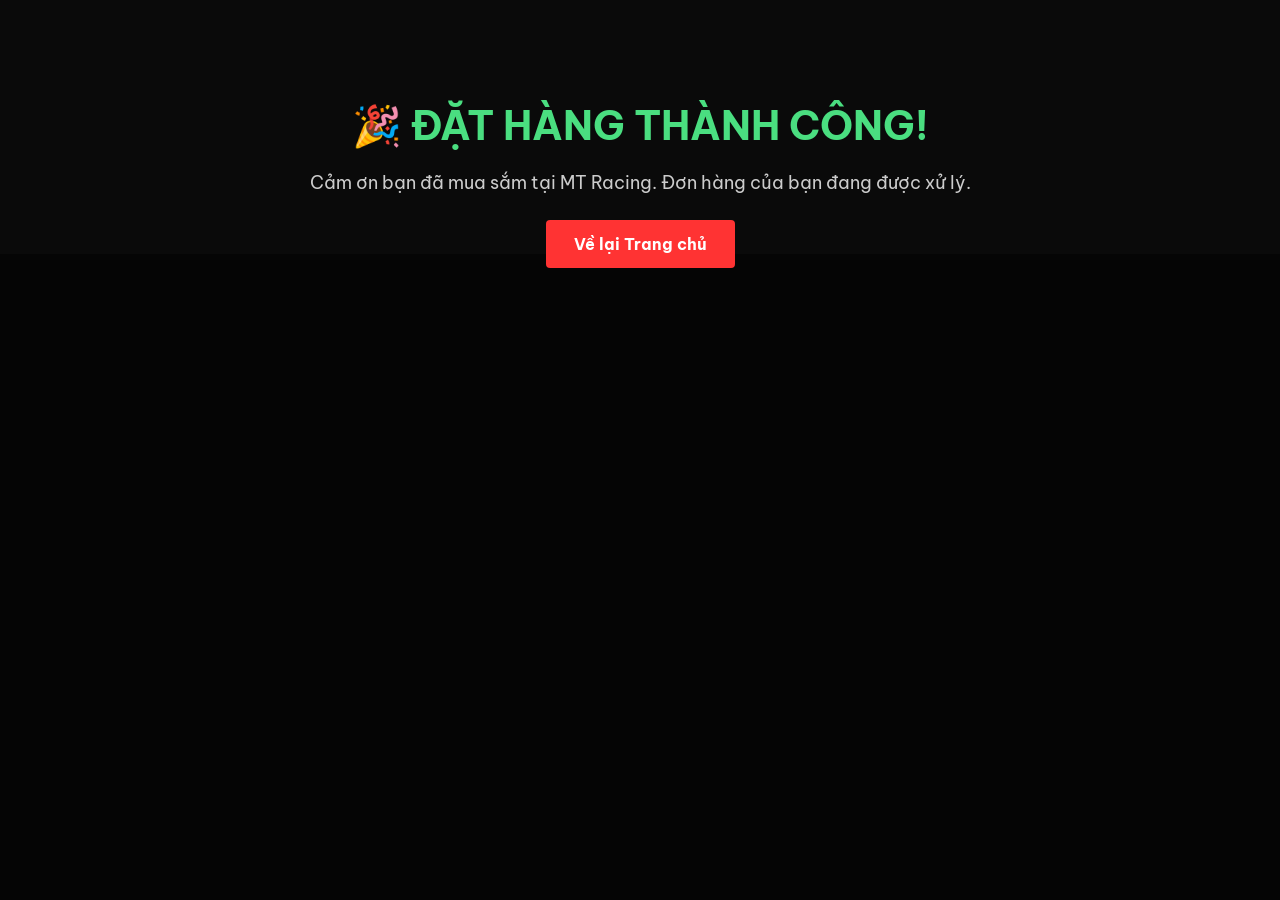
<file: success.html>
<!DOCTYPE html>
<html lang="vi">
<head>
  <meta charset="UTF-8">
  <meta name="viewport" content="width=device-width, initial-scale=1.0">
  <title>Đặt hàng thành công - MT Racing</title>
  <link rel="stylesheet" href="css/style.css">
  <link href="https://fonts.googleapis.com/css2?family=Be+Vietnam+Pro:wght@400;600;700&display=swap" rel="stylesheet">
</head>
<body style="background: #0a0a0a; color: #fff; text-align: center; padding-top: 100px; font-family: 'Be Vietnam Pro', sans-serif;">
  
  <h1 style="color: #4ade80; font-size: 40px; margin-bottom: 20px;">🎉 ĐẶT HÀNG THÀNH CÔNG!</h1>
  <p style="color: #ccc; font-size: 18px; margin-bottom: 40px;">Cảm ơn bạn đã mua sắm tại MT Racing. Đơn hàng của bạn đang được xử lý.</p>
  
  <a href="index.html" style="background: #ff3333; color: #fff; padding: 14px 28px; text-decoration: none; border-radius: 4px; font-weight: bold; font-size: 16px;">Về lại Trang chủ</a>

  <script>
    // Lệnh này giúp tự động làm sạch giỏ hàng sau khi mua thành công
    localStorage.removeItem("mt_cart");
  </script>
  
</body>
</html>
</file>
<file: css/style.css>
:root {
  --bg: #050505;
  --bg-elevated: #0d0d0d;
  --line: #262626;
  --text: #f4f4f4;
  --muted: #9a9a9a;
  --red: #e10600;
  --red-hover: #ff1f18;
  --white: #ffffff;
  --ink: #111111;
  --shadow: 0 18px 40px rgba(0, 0, 0, 0.45);
  --header-h: 78px;
}

* {
  box-sizing: border-box;
  margin: 0;
  padding: 0;
}

html,
body {
  background: var(--bg);
  color: var(--text);
  font-family: "Be Vietnam Pro", sans-serif;
  min-height: 100%;
}

img {
  max-width: 100%;
  display: block;
}

a {
  color: inherit;
  text-decoration: none;
}

button,
input,
select {
  font-family: inherit;
}

/* ----- HEADER & LOGO ----- */
.site-header {
  position: sticky;
  top: 0;
  z-index: 40;
  background: #000;
  border-bottom: 1px solid var(--line);
}

.header-inner {
  max-width: 1440px;
  margin: 0 auto;
  min-height: var(--header-h);
  padding: 12px 28px;
  display: grid;
  grid-template-columns: auto 1fr auto;
  gap: 28px;
  align-items: center;
}

.logo-link {
  display: inline-flex;
  align-items: center;
  text-decoration: none;
  transition: transform 0.3s ease;
}

.logo-link:hover {
  transform: scale(1.05);
}

.logo-img {
  height: 52px;
  width: auto;
  object-fit: contain;
  display: block;
}

.header-search {
  display: flex;
  width: 100%;
  background: #111;
  border: 1px solid #2a2a2a;
  overflow: hidden;
}

.header-search input {
  flex: 1;
  min-width: 0;
  height: 48px;
  border: 0;
  outline: none;
  background: transparent;
  color: var(--white);
  padding: 0 18px;
  font-size: 15px;
}

.header-search input::placeholder {
  color: #777;
}

.search-submit,
.icon-btn {
  background: transparent;
  border: 0;
  color: var(--red);
  cursor: pointer;
}

.search-submit {
  width: 56px;
  display: grid;
  place-items: center;
}

.search-submit svg,
.icon-btn svg {
  width: 24px;
  height: 24px;
  fill: currentColor;
}

.header-actions {
  display: flex;
  align-items: center;
  gap: 8px;
}

.icon-btn {
  position: relative;
  display: flex;
  align-items: center;
  gap: 8px;
  padding: 8px 10px;
  font-size: 13px;
  font-weight: 600;
  color: var(--red);
}

.icon-btn:hover {
  color: var(--red-hover);
}

.badge {
  position: absolute;
  top: 2px;
  right: 2px;
  min-width: 18px;
  height: 18px;
  padding: 0 5px;
  border-radius: 99px;
  background: var(--white);
  color: var(--red);
  font-size: 11px;
  font-style: normal;
  font-weight: 700;
  display: grid;
  place-items: center;
}

/* ----- FILTER BAR ----- */
.filter-bar {
  background: #0a0a0a;
  border-bottom: 1px solid var(--line);
}

.filter-inner {
  max-width: 1440px;
  margin: 0 auto;
  min-height: 72px;
  padding: 12px 28px;
  display: grid;
  grid-template-columns: repeat(4, 1fr) 160px;
  gap: 12px;
  align-items: end;
}

.filter-field {
  display: flex;
  flex-direction: column;
  gap: 6px;
  min-width: 0;
}

.filter-field span {
  font-size: 11px;
  letter-spacing: 0.12em;
  text-transform: uppercase;
  color: var(--muted);
}

.filter-field select {
  height: 44px;
  width: 100%;
  background: #111;
  color: var(--white);
  border: 1px solid #2c2c2c;
  padding: 0 12px;
  outline: none;
  appearance: none;
  background-image: linear-gradient(45deg, transparent 50%, var(--red) 50%),
    linear-gradient(135deg, var(--red) 50%, transparent 50%);
  background-position: calc(100% - 18px) 18px, calc(100% - 12px) 18px;
  background-size: 6px 6px, 6px 6px;
  background-repeat: no-repeat;
}

.filter-submit {
  height: 44px;
  border: 0;
  background: var(--red);
  color: var(--white);
  font-weight: 700;
  letter-spacing: 0.08em;
  text-transform: uppercase;
  cursor: pointer;
}

.filter-submit:hover {
  background: var(--red-hover);
}

/* ----- HERO SLIDER ----- */
.hero {
  position: relative;
  width: 100vw;
  margin-left: calc(50% - 50vw);
  height: min(78vh, 760px);
  overflow: hidden;
  background: #000;
}

.hero-slides,
.hero-slide,
.hero-slide img,
.hero-overlay {
  position: absolute;
  inset: 0;
}

.hero-slide {
  opacity: 0;
  transition: opacity 0.9s ease;
}

.hero-slide.is-active {
  opacity: 1;
  z-index: 1;
}

.hero-slide img {
  width: 100%;
  height: 100%;
  object-fit: cover;
  object-position: center;
}

.hero-slide:nth-child(1) img { object-position: center 80%; }
.hero-slide:nth-child(2) img { object-position: center 80%; }
.hero-slide:nth-child(3) img { object-position: center 50%; }
.hero-slide:nth-child(4) img { object-position: center 80%; }

.hero-overlay {
  z-index: 2;
  background: linear-gradient(
    90deg,
    rgba(0, 0, 0, 0.78) 0%,
    rgba(0, 0, 0, 0.28) 55%,
    rgba(0, 0, 0, 0.2) 100%
  );
}

.hero-content {
  position: absolute;
  z-index: 3;
  left: max(28px, calc((100vw - 1440px) / 2 + 28px));
  bottom: 88px;
  max-width: 820px;
}

.hero-kicker {
  color: var(--red);
  font-family: Oswald, sans-serif;
  letter-spacing: 0.28em;
  font-size: 13px;
  margin-bottom: 10px;
}

.hero-content h1 {
  font-family: Oswald, sans-serif;
  font-size: clamp(40px, 6.4vw, 80px);
  line-height: 0.95;
  text-transform: uppercase;
}

.hero-sub {
  margin-top: 12px;
  font-size: 22px;
  font-weight: 600;
  color: #ececec;
}

.hero-nav {
  position: absolute;
  top: 50%;
  z-index: 4;
  transform: translateY(-50%);
  width: 52px;
  height: 52px;
  border: 1px solid rgba(255, 255, 255, 0.25);
  background: rgba(0, 0, 0, 0.45);
  color: var(--white);
  font-size: 34px;
  line-height: 1;
  cursor: pointer;
}

.hero-nav:hover {
  background: var(--red);
  border-color: var(--red);
}

.hero-nav.prev { left: 18px; }
.hero-nav.next { right: 18px; }

.hero-dots {
  position: absolute;
  z-index: 4;
  left: 50%;
  bottom: 22px;
  transform: translateX(-50%);
  display: flex;
  gap: 10px;
}

.hero-dots button {
  width: 11px;
  height: 11px;
  border-radius: 50%;
  border: 0;
  background: rgba(255, 255, 255, 0.4);
  cursor: pointer;
}

.hero-dots button.is-active {
  background: var(--red);
  transform: scale(1.15);
}

/* ----- PAGE BODY & CATALOG ----- */
.page-body {
  max-width: 1440px;
  margin: 0 auto;
  padding: 36px 28px 72px;
  display: grid;
  grid-template-columns: 25% 75%;
  scroll-margin-top: calc(var(--header-h) + 12px);
}

.promo-col {
  padding-right: 28px;
  border-right: 1px solid var(--line);
}

.promo-title {
  color: var(--red);
  font-family: Oswald, sans-serif;
  font-size: 28px;
  letter-spacing: 0.04em;
  margin-bottom: 22px;
}

.promo-list {
  display: flex;
  flex-direction: column;
  gap: 14px;
}

.promo-card {
  background: #141414;
  border: 1px solid #262626;
  border-radius: 6px;
  overflow: hidden;
  display: flex;
  gap: 12px;
  padding: 10px;
  margin-bottom: 15px;
  align-items: center;
}

.promo-card img {
  width: 80px;
  height: 80px;
  object-fit: contain;
  border-radius: 4px;
  background: #fff;
  flex-shrink: 0;
}

.promo-card .meta {
  flex: 1;
  padding: 0;
}

.promo-card h3 {
  font-size: 14px;
  margin-bottom: 6px;
  color: var(--white);
}

.promo-card .pn {
  font-size: 12px;
  color: #888;
  margin-bottom: 8px;
}

.price {
  display: flex;
  gap: 8px;
  align-items: baseline;
}

.price .now {
  color: var(--red);
  font-weight: 700;
}

.price .was {
  color: #888;
  text-decoration: line-through;
  font-size: 13px;
}

.catalog-col {
  padding-left: 28px;
}

.catalog-head {
  display: flex;
  justify-content: space-between;
  align-items: end;
  margin-bottom: 18px;
}

.catalog-head h2 {
  font-family: Oswald, sans-serif;
  font-size: 28px;
  letter-spacing: 0.04em;
}

.catalog-head p {
  color: var(--muted);
  font-size: 13px;
}

.product-grid {
  display: grid;
  grid-template-columns: repeat(3, 1fr);
  gap: 18px;
}

/* KHUNG SẢN PHẨM CHÍNH ĐÃ FIX HIỂN THỊ TRỌN VẸN ẢNH */
.product-card {
  position: relative;
  background: #141414;
  border: 1px solid #262626;
  border-radius: 6px;
  overflow: hidden;
  box-shadow: var(--shadow);
  min-height: 100%;
  display: flex;
  flex-direction: column;
  transition: transform 0.3s, border-color 0.3s;
}

.product-card:hover {
  border-color: #ff3333;
  transform: translateY(-3px);
}

.product-card img {
  width: 100%;
  height: 180px;
  object-fit: contain; /* Đảm bảo thấy trọn vẹn toàn bộ ảnh, không bị cắt góc */
  background: #fff;    /* Nền trắng giúp làm nổi bật sản phẩm */
  display: block;
}

.product-card .body {
  padding: 14px 14px 16px;
  display: flex;
  flex-direction: column;
  gap: 6px;
  flex: 1;
}

.product-card h3 {
  font-size: 15px;
  line-height: 1.35;
  padding-right: 40px;
  color: var(--white);
}

.product-card .pn {
  font-size: 12px;
  color: #888;
}

.cart-icon {
  position: absolute;
  top: 12px;
  right: 12px;
  width: 38px;
  height: 38px;
  border: 0;
  border-radius: 50%;
  background: var(--red);
  color: var(--white);
  display: grid;
  place-items: center;
  cursor: pointer;
  box-shadow: 0 8px 16px rgba(0, 0, 0, 0.25);
  z-index: 2;
}

.cart-icon svg {
  width: 18px;
  height: 18px;
  fill: currentColor;
}

.cart-icon:hover {
  background: #b80500;
}

/* ----- FOOTER ----- */
.site-footer {
  border-top: 1px solid var(--line);
  background: #000;
}

.footer-inner {
  max-width: 1440px;
  margin: 0 auto;
  padding: 28px;
  display: flex;
  justify-content: space-between;
  gap: 24px;
  color: var(--muted);
  font-size: 14px;
}

.footer-inner strong {
  display: block;
  color: var(--white);
  font-family: Oswald, sans-serif;
  letter-spacing: 0.12em;
  margin-bottom: 8px;
}

/* ----- RESPONSIVE MEDIA QUERIES ----- */
@media (max-width: 1100px) {
  .product-grid {
    grid-template-columns: repeat(2, 1fr);
  }

  .filter-inner {
    grid-template-columns: 1fr 1fr;
  }

  .filter-submit {
    grid-column: 1 / -1;
  }
}

@media (max-width: 860px) {
  .header-inner {
    grid-template-columns: 1fr auto;
  }

  .header-search {
    grid-column: 1 / -1;
  }

  .page-body {
    grid-template-columns: 1fr;
  }

  .header-actions span {
    display: none;
  }

  .promo-col {
    padding-right: 0;
    border-right: 0;
    margin-bottom: 28px;
  }

  .catalog-col {
    padding-left: 0;
  }

  .hero {
    height: 62vh;
  }

  .hero-content {
    left: 20px;
    right: 20px;
    bottom: 56px;
  }

  .hero-nav {
    width: 40px;
    height: 40px;
    font-size: 26px;
  }
}

@media (max-width: 640px) {
  .header-inner,
  .filter-inner,
  .page-body,
  .footer-inner {
    padding-left: 16px;
    padding-right: 16px;
  }

  .product-grid {
    grid-template-columns: 1fr;
  }

  .filter-inner {
    grid-template-columns: 1fr;
  }
}
/* --- FIX GIAO DIỆN ĐIỆN THOẠI --- */
@media (max-width: 768px) {
  /* 1. Thu nhỏ logo trên Header */
  .site-header .logo-link img {
    max-width: 140px !important;
    height: auto !important;
  }

  /* 2. Ép chân trang (Footer) xếp thành hàng dọc để không bị đè chữ */
  footer div, .footer-inner {
    display: flex !important;
    flex-direction: column !important;
    gap: 15px !important;
  }
  
  /* 3. Cho chữ email dài tự động xuống dòng nếu quá kích thước màn hình */
  footer {
    word-break: break-word;
  }
}
</file>
